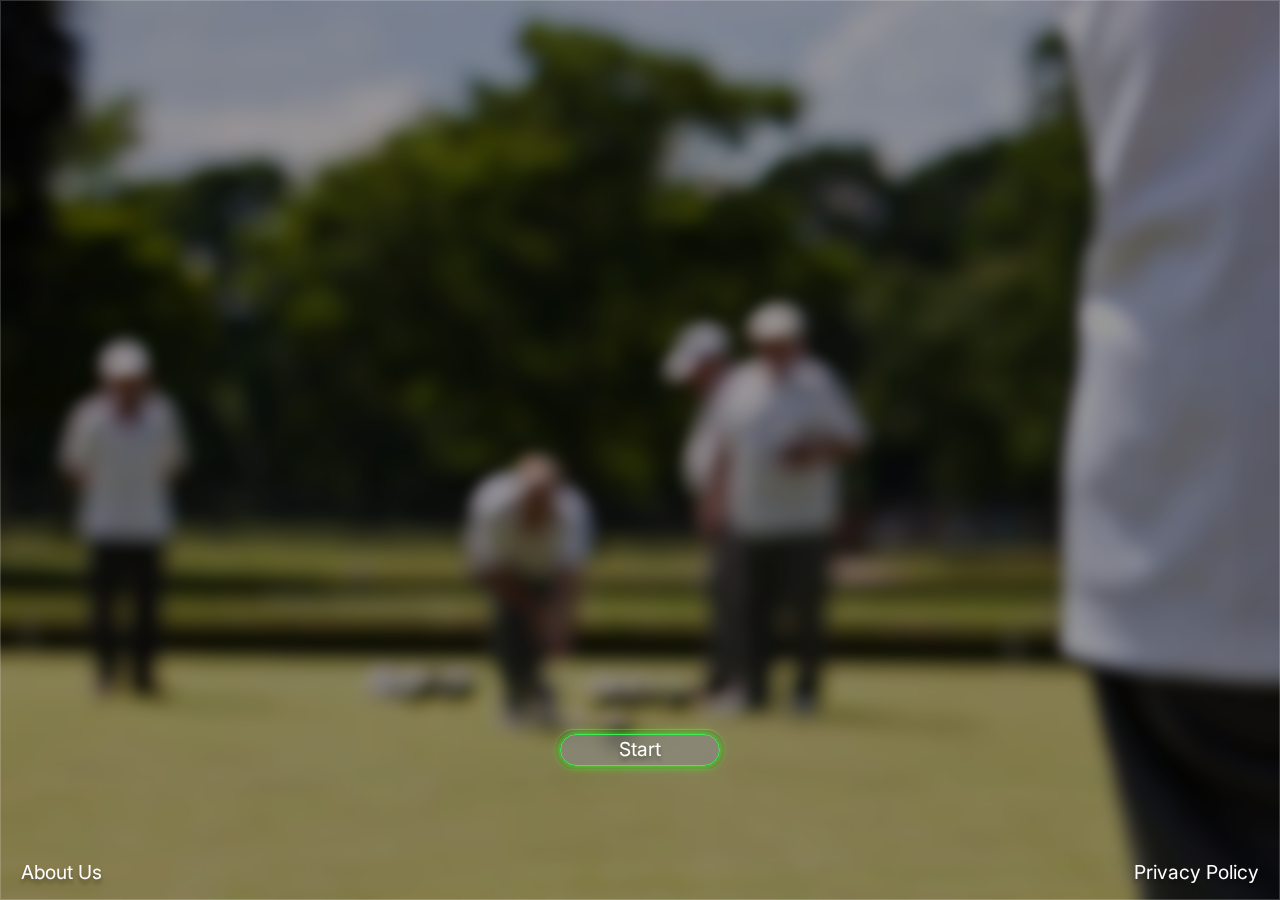
<file: index.html>
<!DOCTYPE html>
<html lang="en">
  <head>
    <meta charset="UTF-8" />
    <meta name="viewport" content="width=device-width, initial-scale=1.0" />
    <title>WeBowl x HBC</title>

    <!-- Styles -->
    <link rel="stylesheet" href="styles/normalize.css" />
    <link rel="stylesheet" href="styles/global.css" />
    <link rel="stylesheet" href="styles/index.css" />

    <!-- Font -->
    <!-- Font Family 'Inter' -->
    <link rel="preconnect" href="https://fonts.googleapis.com" />
    <link rel="preconnect" href="https://fonts.gstatic.com" crossorigin />
    <link
      href="https://fonts.googleapis.com/css2?family=Inter&display=swap"
      rel="stylesheet"
    />

    <!-- Scripts -->
    <script defer src="scripts/index.js"></script>
    <script async src="https://pagead2.googlesyndication.com/pagead/js/adsbygoogle.js?client=ca-pub-8759775387370643"
     crossorigin="anonymous"></script>
  </head>
  
  <body>
    <img id="bg" src="./resources/images/game-lawn-bowls.jpg" alt="" />
    <main id="main-container" class="glass_gray">
      <!-- Navigation Bar -->
      <div class="nav-bar">
        <button id="start" class="cta">Start</button>
      </div>

      <!-- Footer -->
      <div id="about-us-btn">About Us</div>
      <div id="privacy-btn">Privacy Policy</div>
    </main>
  </body>
</html>
</file>
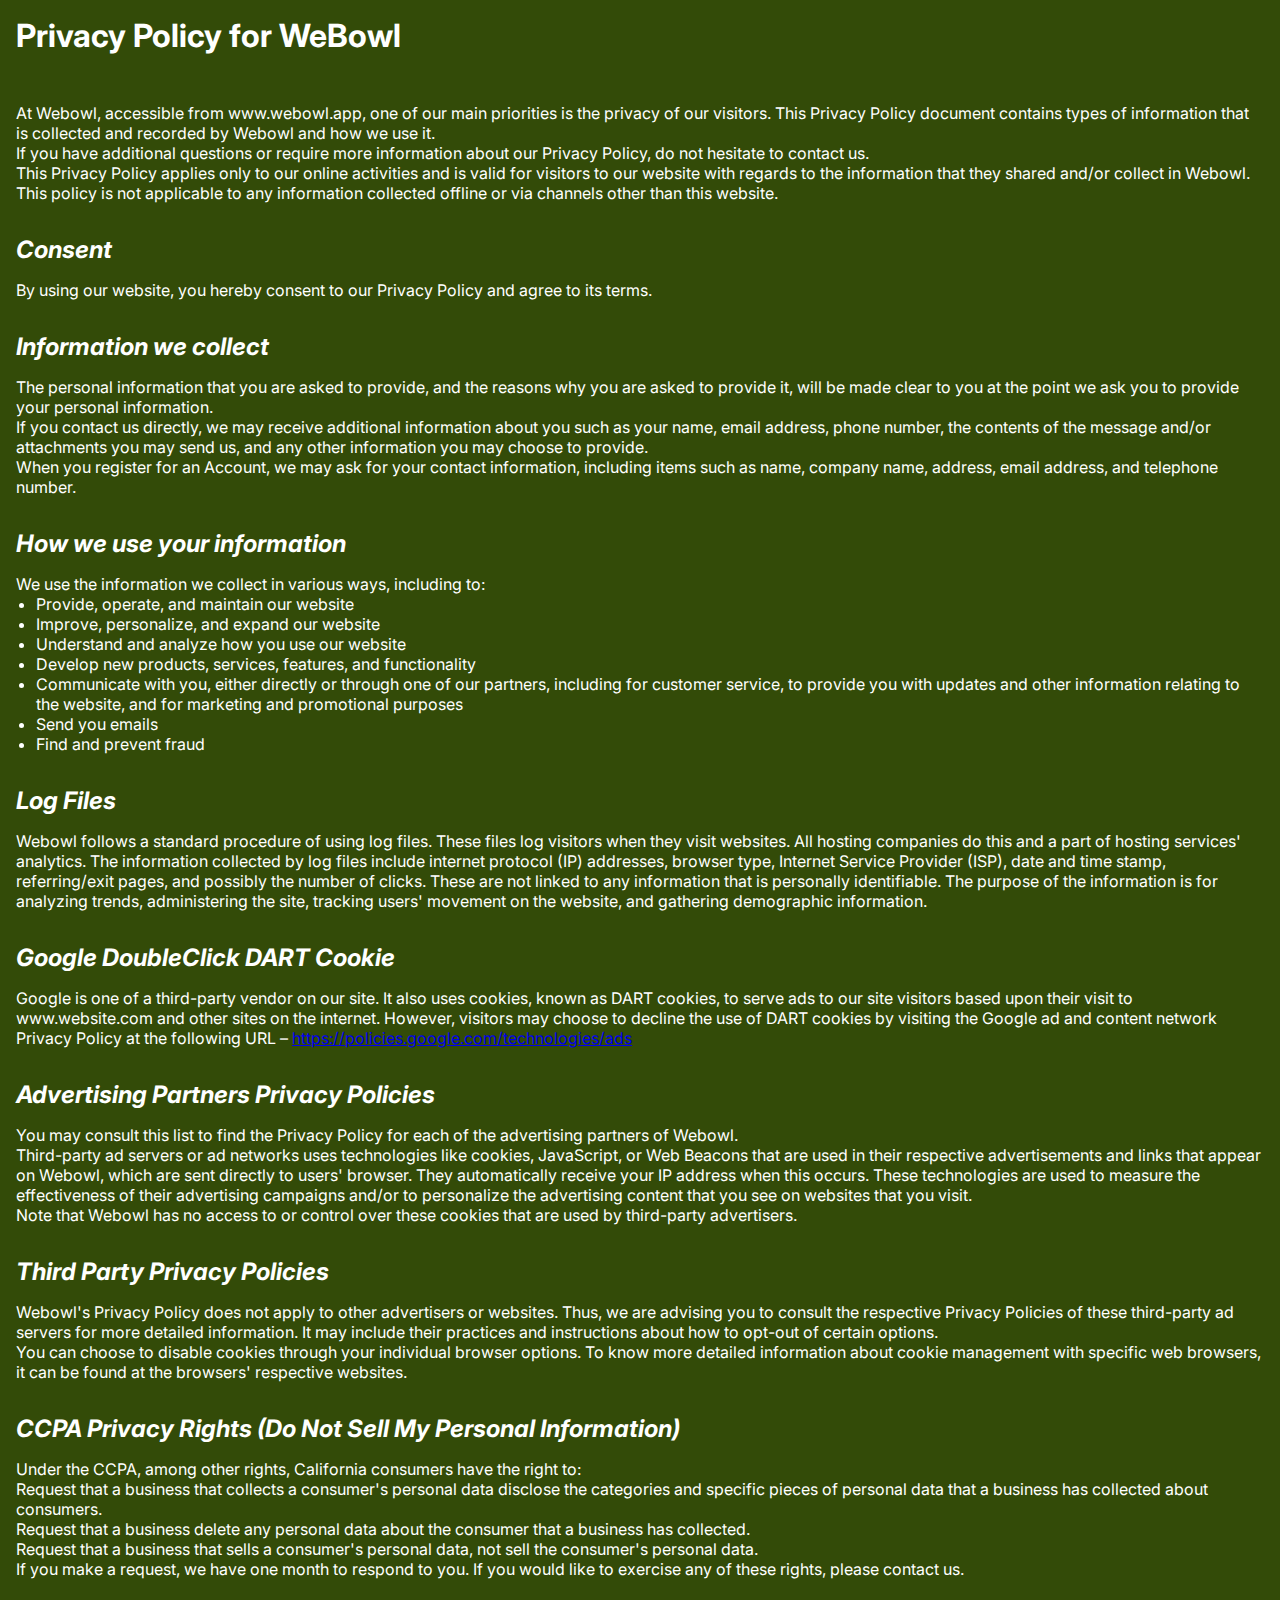
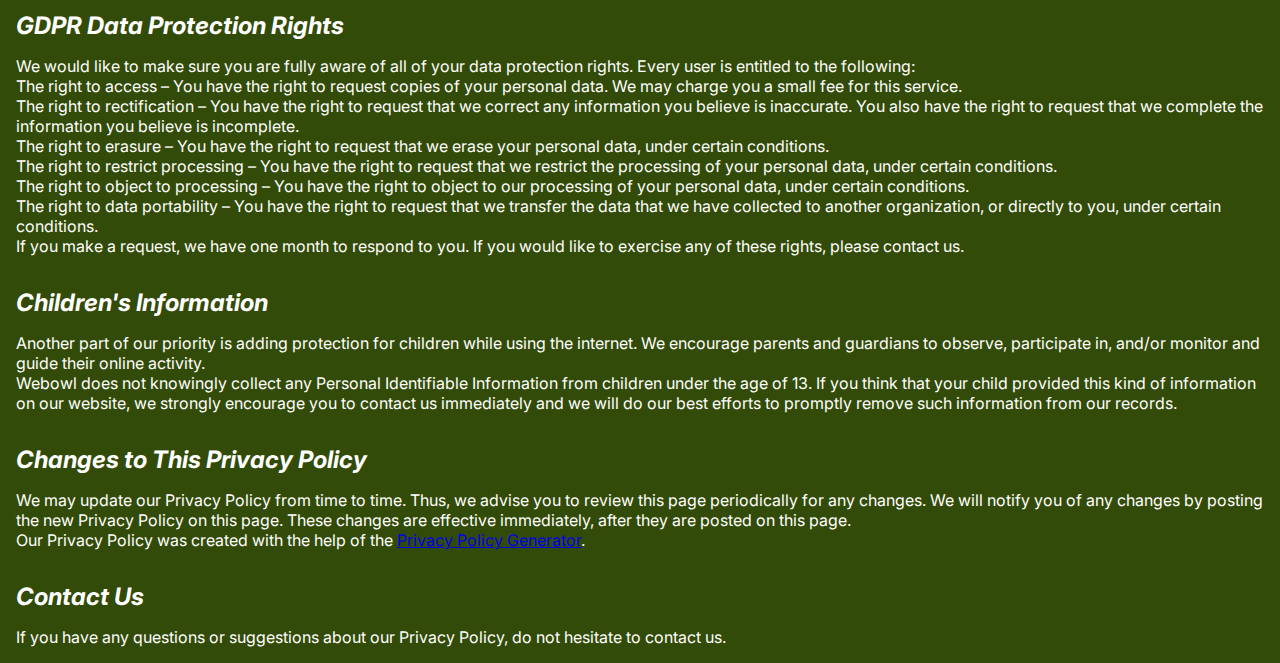
<file: privacy-policy.html>
<!DOCTYPE html>
<html lang="en">
  <head>
    <meta charset="UTF-8" />
    <meta name="viewport" content="width=device-width, initial-scale=1.0" />
    <title>WeBowl</title>

    <!-- Font -->
    <!-- Font Family 'Inter' -->
    <link rel="preconnect" href="https://fonts.googleapis.com" />
    <link rel="preconnect" href="https://fonts.gstatic.com" crossorigin />
    <link
      href="https://fonts.googleapis.com/css2?family=Inter&display=swap"
      rel="stylesheet"
    />

    <link rel="stylesheet" href="styles/privacy-policy.css">
  </head>
  <body>
    <main>
      <h1>Privacy Policy for WeBowl</h1>

      <p>
        At Webowl, accessible from www.webowl.app, one of our main priorities is
        the privacy of our visitors. This Privacy Policy document contains types
        of information that is collected and recorded by Webowl and how we use
        it.
      </p>

      <p>
        If you have additional questions or require more information about our
        Privacy Policy, do not hesitate to contact us.
      </p>

      <p>
        This Privacy Policy applies only to our online activities and is valid
        for visitors to our website with regards to the information that they
        shared and/or collect in Webowl. This policy is not applicable to any
        information collected offline or via channels other than this website.
      </p>

      <h2>Consent</h2>

      <p>
        By using our website, you hereby consent to our Privacy Policy and agree
        to its terms.
      </p>

      <h2>Information we collect</h2>

      <p>
        The personal information that you are asked to provide, and the reasons
        why you are asked to provide it, will be made clear to you at the point
        we ask you to provide your personal information.
      </p>
      <p>
        If you contact us directly, we may receive additional information about
        you such as your name, email address, phone number, the contents of the
        message and/or attachments you may send us, and any other information
        you may choose to provide.
      </p>
      <p>
        When you register for an Account, we may ask for your contact
        information, including items such as name, company name, address, email
        address, and telephone number.
      </p>

      <h2>How we use your information</h2>

      <p>We use the information we collect in various ways, including to:</p>

      <ul>
        <li>Provide, operate, and maintain our website</li>
        <li>Improve, personalize, and expand our website</li>
        <li>Understand and analyze how you use our website</li>
        <li>Develop new products, services, features, and functionality</li>
        <li>
          Communicate with you, either directly or through one of our partners,
          including for customer service, to provide you with updates and other
          information relating to the website, and for marketing and promotional
          purposes
        </li>
        <li>Send you emails</li>
        <li>Find and prevent fraud</li>
      </ul>

      <h2>Log Files</h2>

      <p>
        Webowl follows a standard procedure of using log files. These files log
        visitors when they visit websites. All hosting companies do this and a
        part of hosting services' analytics. The information collected by log
        files include internet protocol (IP) addresses, browser type, Internet
        Service Provider (ISP), date and time stamp, referring/exit pages, and
        possibly the number of clicks. These are not linked to any information
        that is personally identifiable. The purpose of the information is for
        analyzing trends, administering the site, tracking users' movement on
        the website, and gathering demographic information.
      </p>

      <h2>Google DoubleClick DART Cookie</h2>

      <p>
        Google is one of a third-party vendor on our site. It also uses cookies,
        known as DART cookies, to serve ads to our site visitors based upon
        their visit to www.website.com and other sites on the internet. However,
        visitors may choose to decline the use of DART cookies by visiting the
        Google ad and content network Privacy Policy at the following URL –
        <a href="https://policies.google.com/technologies/ads"
          >https://policies.google.com/technologies/ads</a
        >
      </p>

      <h2>Advertising Partners Privacy Policies</h2>

      <p>
        You may consult this list to find the Privacy Policy for each of the
        advertising partners of Webowl.
      </p>

      <p>
        Third-party ad servers or ad networks uses technologies like cookies,
        JavaScript, or Web Beacons that are used in their respective
        advertisements and links that appear on Webowl, which are sent directly
        to users' browser. They automatically receive your IP address when this
        occurs. These technologies are used to measure the effectiveness of
        their advertising campaigns and/or to personalize the advertising
        content that you see on websites that you visit.
      </p>

      <p>
        Note that Webowl has no access to or control over these cookies that are
        used by third-party advertisers.
      </p>

      <h2>Third Party Privacy Policies</h2>

      <p>
        Webowl's Privacy Policy does not apply to other advertisers or websites.
        Thus, we are advising you to consult the respective Privacy Policies of
        these third-party ad servers for more detailed information. It may
        include their practices and instructions about how to opt-out of certain
        options.
      </p>

      <p>
        You can choose to disable cookies through your individual browser
        options. To know more detailed information about cookie management with
        specific web browsers, it can be found at the browsers' respective
        websites.
      </p>

      <h2>CCPA Privacy Rights (Do Not Sell My Personal Information)</h2>

      <p>
        Under the CCPA, among other rights, California consumers have the right
        to:
      </p>
      <p>
        Request that a business that collects a consumer's personal data
        disclose the categories and specific pieces of personal data that a
        business has collected about consumers.
      </p>
      <p>
        Request that a business delete any personal data about the consumer that
        a business has collected.
      </p>
      <p>
        Request that a business that sells a consumer's personal data, not sell
        the consumer's personal data.
      </p>
      <p>
        If you make a request, we have one month to respond to you. If you would
        like to exercise any of these rights, please contact us.
      </p>

      <h2>GDPR Data Protection Rights</h2>

      <p>
        We would like to make sure you are fully aware of all of your data
        protection rights. Every user is entitled to the following:
      </p>
      <p>
        The right to access – You have the right to request copies of your
        personal data. We may charge you a small fee for this service.
      </p>
      <p>
        The right to rectification – You have the right to request that we
        correct any information you believe is inaccurate. You also have the
        right to request that we complete the information you believe is
        incomplete.
      </p>
      <p>
        The right to erasure – You have the right to request that we erase your
        personal data, under certain conditions.
      </p>
      <p>
        The right to restrict processing – You have the right to request that we
        restrict the processing of your personal data, under certain conditions.
      </p>
      <p>
        The right to object to processing – You have the right to object to our
        processing of your personal data, under certain conditions.
      </p>
      <p>
        The right to data portability – You have the right to request that we
        transfer the data that we have collected to another organization, or
        directly to you, under certain conditions.
      </p>
      <p>
        If you make a request, we have one month to respond to you. If you would
        like to exercise any of these rights, please contact us.
      </p>

      <h2>Children's Information</h2>

      <p>
        Another part of our priority is adding protection for children while
        using the internet. We encourage parents and guardians to observe,
        participate in, and/or monitor and guide their online activity.
      </p>

      <p>
        Webowl does not knowingly collect any Personal Identifiable Information
        from children under the age of 13. If you think that your child provided
        this kind of information on our website, we strongly encourage you to
        contact us immediately and we will do our best efforts to promptly
        remove such information from our records.
      </p>

      <h2>Changes to This Privacy Policy</h2>

      <p>
        We may update our Privacy Policy from time to time. Thus, we advise you
        to review this page periodically for any changes. We will notify you of
        any changes by posting the new Privacy Policy on this page. These
        changes are effective immediately, after they are posted on this page.
      </p>

      <p>
        Our Privacy Policy was created with the help of the
        <a href="https://www.termsfeed.com/privacy-policy-generator/"
          >Privacy Policy Generator</a
        >.
      </p>

      <h2>Contact Us</h2>

      <p>
        If you have any questions or suggestions about our Privacy Policy, do
        not hesitate to contact us.
      </p>
    </main>
  </body>
</html>
</file>
<file: styles/global.css>
/*---------------------------------------------*/
/* Define Global variables and class settings  */
/*---------------------------------------------*/
:root {
  /* Color Variables */
  --color-background: rgb(1, 25, 9);
  --color-home: rgb(43, 96, 255);
  --color-away: rgb(255, 43, 43);
  --color-tie: rgb(156, 33, 156);
  --color-glass: rgba(225, 225, 225, 0.18);
  --color-dim: rgba(160, 160, 160, 0.75);
  --side-color: rgb(255, 255, 255);

  /* Shadow Variables */
  --shadow_light: 0 0.125rem 0.125rem rgba(0, 0, 0, 0.36);
  --shadow_regular: 0 0.25rem 0.25rem rgba(0, 0, 0, 0.36);
  --shadow_heavy: 0 0.5rem 0.5rem rgba(15, 20, 72, 0.36);

  /* Default Font */
  font-size: 16px;
  font-family: "Inter", sans-serif;
  color: white;
}

* {
  box-sizing: border-box;
}

/*---------------------------------------------*/
/* Global Class Setting                        */
/*---------------------------------------------*/

/* Glass in white */
.glass_white {
  background: rgba(225, 225, 225, 0.12);
  box-shadow: 0 8px 32px 0 rgba(31, 38, 135, 0.37);
  -webkit-backdrop-filter: blur(6px);
  backdrop-filter: blur(6px);
  border: 1px solid rgba(255, 255, 255, 0.18);
}

/* Glass in gray */
.glass_gray {
  background: rgba(0, 0, 0, 0.25);
  box-shadow: 0 8px 32px 0 rgba(31, 38, 135, 0.37);
  -webkit-backdrop-filter: blur(6px);
  backdrop-filter: blur(6px);
  border: 1px solid rgba(255, 255, 255, 0.18);
}

/* Glass in dark gray */
.glass_dark-gray {
  background: rgba(0, 0, 0, 0.75);
  box-shadow: 0 8px 32px 0 rgba(31, 38, 135, 0.37);
  -webkit-backdrop-filter: blur(6px);
  backdrop-filter: blur(6px);
  border: 1px solid rgba(255, 255, 255, 0.18);
}

/* Glass Effect/Regular */
.glass_regular {
  box-shadow: 0px 2px 2px 0px rgba(0, 0, 0, 0.25),
    0px 1px 2px 0px rgba(255, 255, 255, 0.32) inset;
  backdrop-filter: blur(4px);
}

/*
/*---------------------------------------------*/
/* Background Image                            */
/*---------------------------------------------*/
#bg {
  position: fixed;
  min-width: 100%;
  min-height: 100svh;
  object-fit: cover;

  filter: brightness(40%);

  z-index: -10;
}

/*
/*----------------*/
/* Navigation Bar */
/*----------------*/
.nav-bar {
  position: absolute;
  display: flex;
  flex-direction: row;
  flex: 0 1 auto;

  left: 50%;
  transform: translateX(-50%);
  bottom: 1rem;
  max-width: 90%;
  height: 2.5rem;

  border-radius: 1.125rem;
  border-top: 1px solid var(--glass-edge, rgba(255, 255, 255, 0.24));
  background: var(--glass-dark-background, rgba(0, 0, 0, 0.1));

  justify-content: space-between;
  align-items: center;
  padding-left: 0.25rem;
  padding-right: 0.25rem;
}

/* Gap property for flex box is not working for older browser,      */
/* therefore add margin-left for every button which follows another */
/* button instead of using gap: 0.5rem;                             */
.nav-bar > button + button {
  margin-left: 0.5rem;
}

/* Call-To-Action Button */
button.cta {
  display: flex;
  width: 10rem;
  height: 2rem;
  justify-content: center;
  align-items: center;

  border-radius: 1rem;
  border: 1px solid var(--primary-400, #3dee59);
  background: rgba(255, 255, 255, 0.32);
  box-shadow: 0px 0px 10px 0px #42ff20;
  backdrop-filter: blur(4px);

  color: var(--neutral-white, #fff);

  /* Shadow/Regular */
  text-shadow: var(--shadow_regular);
  font-size: 1rem;
}

/* Regular Button */
button.regular {
  display: flex;
  width: 2rem;
  height: 2rem;
  justify-content: center;
  align-items: center;

  border-radius: 1rem;
  border: none;
}
</file>
<file: styles/index.css>
#bg {
  position: fixed;
  min-width: 100%;
  min-height: 100svh;
  object-fit: cover;

  filter: brightness(80%);

  z-index: -10;
}

#main-container {
  position: fixed;
  left: 0;
  right: 0;
  top: 0;
  bottom: 0;

  display: grid;
  /* grid-template-rows: 1fr 10svh; */

  grid-template-rows: 8fr 1fr;
  grid-template-columns: 1fr 1fr;

  z-index: -1;

  padding-left: 4px;
  padding-right: 4px;
  padding-bottom: 1rem;
}

.nav-bar {
  grid-row: 1 / 2;
  grid-column: 1 / 3;
}

#start {
  font-size: 1.2rem;
}

#about-us-btn {
  grid-row: 2 / 3;
  grid-column: 1 / 2;
  place-self: end start;
  padding-left: 1rem;
  padding-right: 1rem;

  font-size: 1.2rem;
  text-shadow: var(--shadow_regular);
}

#privacy-btn {
  grid-row: 2 / 3;
  grid-column: 2 / 3;
  align-self: end;
  place-self: end end;
  padding-left: 1rem;
  padding-right: 1rem;

  font-size: 1.2rem;
  text-shadow: var(--shadow_regular);
}

/* Media Query */
@media only screen and (max-width: 320px), only screen and (max-height: 480px) {
  :root {
    font-size: 12px;
  }

  /* iOS 12 Safari has problem on calculating hegiht of 1fr properly,  */
  /* therefore use media query and support query to identify iphone 8  */
  /* or older model, and set a minimum height for the 2nd row          */
  @supports (-webkit-touch-callout: none) {
    #main-container {
      top: 100px;
      grid-template-rows: 8fr minmax(38px, 1fr);
    }
  }
}
</file>
<file: styles/privacy-policy.css>
:root {
  /* Default Font */
  font-size: 16px;
  font-family: "Inter", sans-serif;
  color: white;
}

* {
  margin: 0;
  padding: 0;
  box-sizing: border-box;
}

body {
  padding: 1rem;
  background-color: rgb(51, 75, 8);
}

h1 {
  padding-bottom: 2rem;
}

h2 {
  padding-top: 2rem;
}

h2 {
  font-size: 1.5rem;
  font-style: oblique;
}

h1 + p,
h2 + p {
  padding-top: 1rem;
}

ul {
  margin-left: 0;
  padding-left: 2ch;
}

a {
  word-wrap: break-word;
}
</file>
